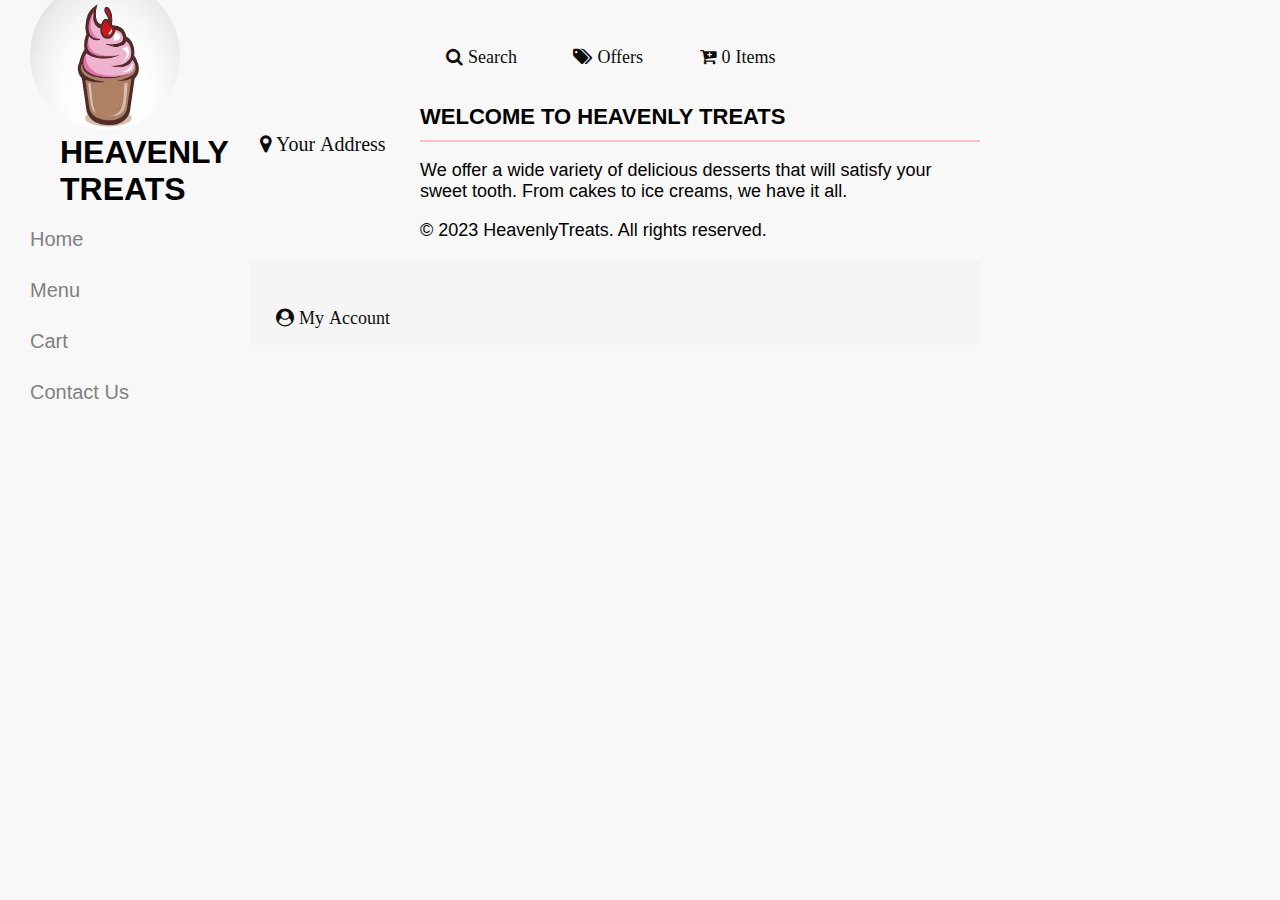
<file: OnlineOrderingSystem/index.html>
<!DOCTYPE html>
<html lang="en">
<head>
    <meta charset="UTF-8">
    <meta http-equiv="X-UA-Compatible" content="IE=edge">
    <meta name="viewport" content="width=device-width, initial-scale=1.0">
    <title>HeavenlyTreats.co.uk</title>
    <link rel = "stylesheet" href="StyleSheet.css" type = "text/css" media = "screen">
    <link rel="stylesheet" href="https://cdnjs.cloudflare.com/ajax/libs/font-awesome/4.7.0/css/font-awesome.min.css">
    <link href="https://cdn.jsdelivr.net/npm/bootstrap@5.2.3/dist/css/bootstrap.min.css" rel="stylesheet" integrity="sha384-rbsA2VBKQhggwzxH7pPCaAqO46MgnOM80zW1RWuH61DGLwZJEdK2Kadq2F9CUG65" crossorigin="anonymous">
    <script src="https://cdn.jsdelivr.net/npm/bootstrap@5.2.3/dist/js/bootstrap.bundle.min.js" integrity="sha384-kenU1KFdBIe4zVF0s0G1M5b4hcpxyD9F7jL+jjXkk+Q2h455rYXK/7HAuoJl+0I4" crossorigin="anonymous"></script>
    <script src="index.js"></script>

</head>
<body>

    <!-- desktop view -->
    <div class="container" id="container">
        <div id="menu">
            <div class="title">
                <img src ="Images/logo.png" alt="logo">
                <div class ="title"> 
                    <h1> Heavenly Treats </h1> 
            </div>
            </div>
            <div class="menu-item">
                <a href="index.html">Home</a>
                <a href="menu.html">Menu</a>
                <a href="cart.html">Cart</a>
                <a href="contactus.html">Contact Us</a>
            </div>
        </div>

        <div id="food-container">
            <div id="header">
                <div class="add-box">
                    <i class="fa fa-map-marker your-address" id="add-address"> Your Address</i>
                </div>
                <div class="util">
                    <i class="fa fa-search"> Search</i>
                    <i class="fa fa-tags"> Offers</i>
                    <i class="fa fa-cart-plus" id="cart-plus"> 0 Items</i> <br>
                    <main>
                        <section class="banner">
                            <h2>Welcome to Heavenly Treats </h2>
                            <p>We offer a wide variety of delicious desserts that will satisfy your sweet tooth. From cakes to ice creams, we have it all.</p>
                        </section> 
                        
                        
                        <footer>
                            <p>&copy; 2023 HeavenlyTreats. All rights reserved.</p>
                        </footer>
                     </div>
            </div>
            <div id="cart">
                <div class="taste-header">
                    <div class="user">
                        <i class="fa fa-user-circle" id="circle"> My Account</i>                    
                    </div>
                </div>
</file>
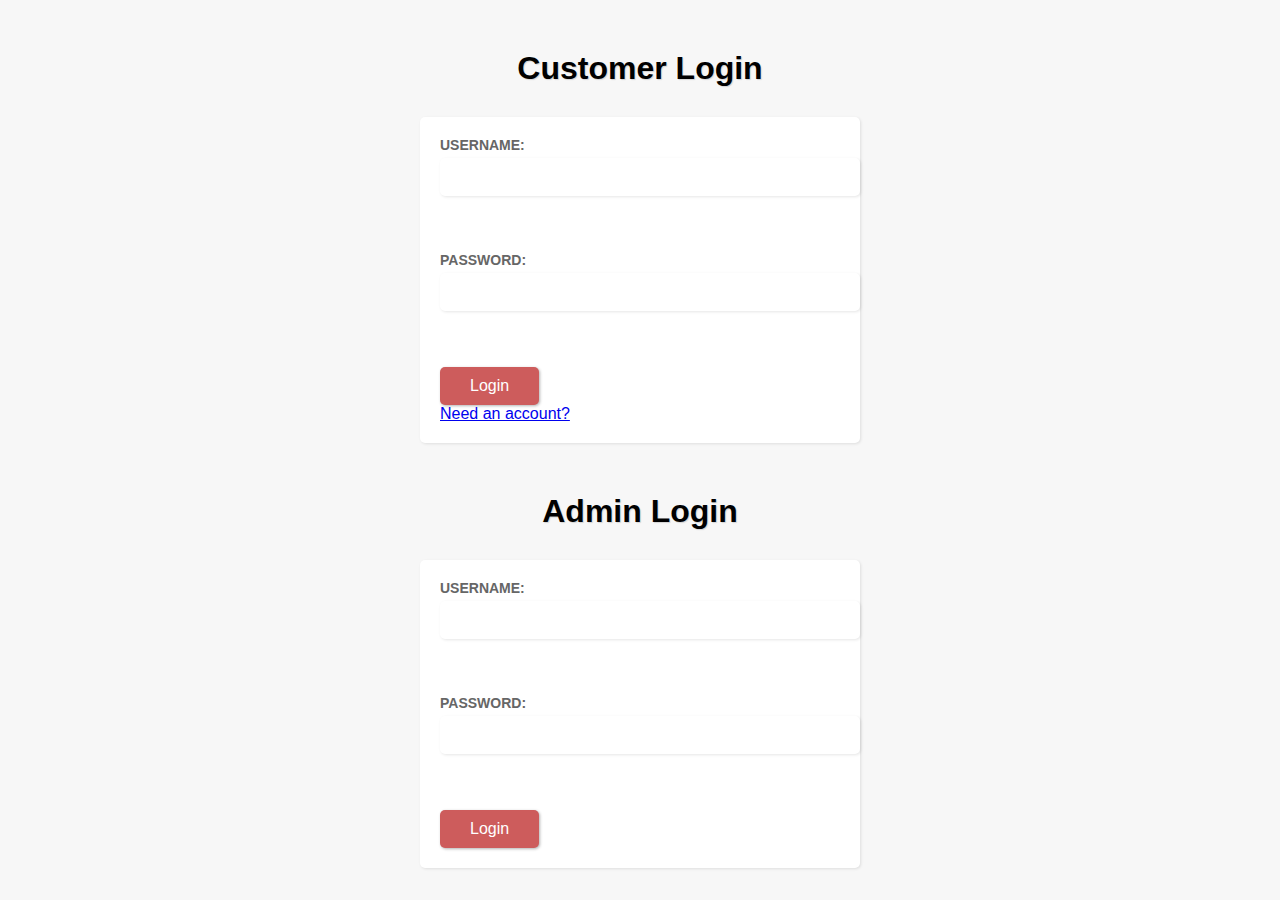
<file: OnlineOrderingSystem/login.html>
<!DOCTYPE html>
<html>
<head>
	<title>Login Page</title>
</head>
<body>
	<h1>Customer Login </h1>
	<form>
		<label for="username">Username:</label>
		<input type="text" id="username" name="username"><br><br>
		<label for="password">Password:</label>
		<input type="password" id="password" name="password"><br><br>
		<input type="button" value="Login" onclick="validate()"> <br>
		<a href="Signup.html"> Need an account? </h1> </a>
	</form>
	<p id="message"></p>
	
	<h1>Admin Login </h1>
	<form>
		<label for="username">Username:</label>
		<input type="text" id="username" name="username"><br><br>
		<label for="password">Password:</label>
		<input type="password" id="password" name="password"><br><br>
		<input type="button" value="Login" onclick="validate()">
	</form>
	<p id="message"></p
</body>
</html>
<style>
	body {
		background-color: #f7f7f7;
		font-family: Arial, sans-serif;
	}

	h1 {
		text-align: center;
		margin-top: 50px;
		margin-bottom: 30px;
		text-shadow: 1px 1px 1px #d3d3d3;
	}
	form {
		width: 400px;
		margin: 0 auto;
		background-color: #fff;
		padding: 20px;
		border-radius: 5px;
		box-shadow: 1px 1px 3px rgba(0,0,0,0.1);
		

	}
	label {
		display: block;
		margin-bottom: 5px;
		color: #666;
		font-size: 14px;
		font-weight: bold;
		text-transform: uppercase;
	}
	input[type="text"], input[type="password"] {
		display: block;
		width: 100%;
		padding: 10px;
		border: none;
		border-radius: 5px;
		margin-bottom: 20px;
		font-size: 16px;
		color: #555;
		box-shadow: 1px 1px 3px rgba(0,0,0,0.1);
	}
	input[type="button"] {
		background-color: indianred;
		color: #fff;
		font-size: 16px;
		border: none;
		border-radius: 5px;
		padding: 10px 30px;
		cursor: pointer;
		box-shadow: 1px 1px 3px rgba(0,0,0,0.3);
		transition: background-color 0.2s ease-in-out;
	}
	input[type="button"]:hover {
		background-color: #556b2f;
	}
	
</style>
</file>
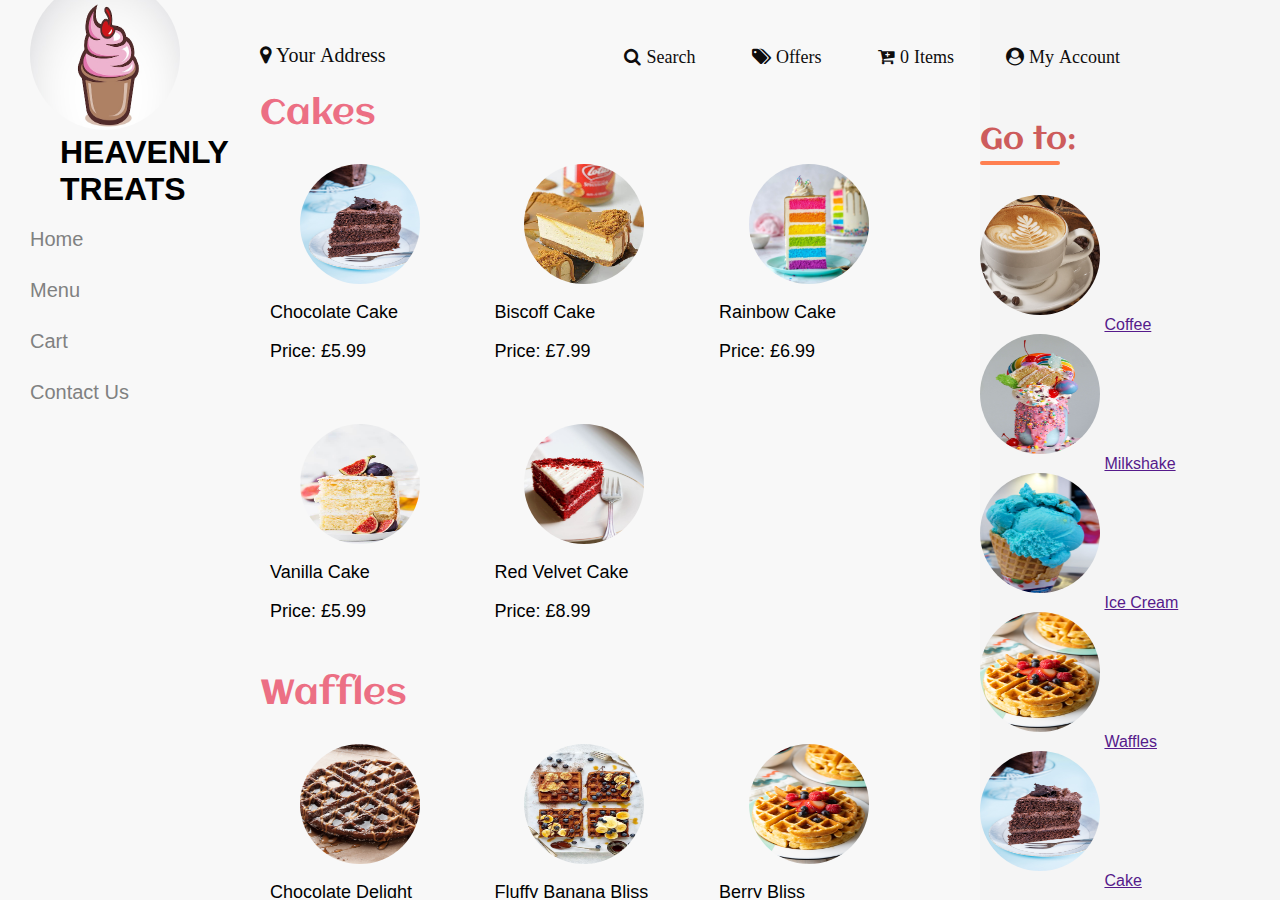
<file: OnlineOrderingSystem/menu.html>
<!DOCTYPE html>
<html lang="en">
<head>
    <meta charset="UTF-8">
    <meta http-equiv="X-UA-Compatible" content="IE=edge">
    <meta name="viewport" content="width=device-width, initial-scale=1.0,viewport-fit=cover">
    <title>HeavenlyTreats.co.uk</title>
    <link rel = "stylesheet" href="StyleSheet.css" type = "text/css" media = "screen">
    <link rel="stylesheet" href="https://cdnjs.cloudflare.com/ajax/libs/font-awesome/4.7.0/css/font-awesome.min.css">
    <link href="https://cdn.jsdelivr.net/npm/bootstrap@5.2.3/dist/css/bootstrap.min.css" rel="stylesheet" integrity="sha384-rbsA2VBKQhggwzxH7pPCaAqO46MgnOM80zW1RWuH61DGLwZJEdK2Kadq2F9CUG65" crossorigin="anonymous">
    <script src="https://cdn.jsdelivr.net/npm/bootstrap@5.2.3/dist/js/bootstrap.bundle.min.js" integrity="sha384-kenU1KFdBIe4zVF0s0G1M5b4hcpxyD9F7jL+jjXkk+Q2h455rYXK/7HAuoJl+0I4" crossorigin="anonymous"></script>
    
</head>
<body>
     <!-- desktop view -->
     <div class="container" id="container">
        <div id="menu">
            <div class="title">
                <img src ="Images/logo.png" alt="logo">
                <div class ="title"> 
                    <h1> Heavenly Treats </h1> 
            </div>
            </div>
            <div class="menu-item">
                <a href="index.html">Home</a>
                <a href="menu.html">Menu</a>
                <a href="cart.html">Cart</a>
                <a href="contactus.html">Contact Us</a>
            </div>
        </div>

        <div id="food-container">
            <div id="header">
                <div class="add-box">
                    <i class="fa fa-map-marker your-address" id="add-address"> Your Address</i>
                </div>
                <div class="util">
                    <i class="fa fa-search"> Search</i>
                    <i class="fa fa-tags"> Offers</i>
                    <i class="fa fa-cart-plus" id="cart-plus"> 0 Items</i>
                </div>
            </div>
            <div id="food-items" class="d-food-items">
                <div id="cake" class="cakes">
                    <p id="category-name"> Cakes </p>    
                </div>
                <div id = "item-card">
            <img src="Images/Cake/chocolate.jpg" alt="Chocolate Cake" >
            <p id="ItemName"> Chocolate Cake</p>
            <p id ="Price"> Price: £5.99</p>
            </div>
            <div id = "item-card">
            <img src="Images/Cake/biscoff.jpg" alt="Biscoff Cake" >
            <p id="ItemName"> Biscoff Cake</p>
            <p id ="Price"> Price: £7.99</p>
            </div>
            <div id = "item-card">
            <img src="Images/Cake/rainbow.jpg" alt="Rainbow Cake" >
            <p id="ItemName"> Rainbow Cake</p>
            <p id ="Price"> Price: £6.99</p>
            </div>
            <div id = "item-card">
            <img src="Images/Cake/vanilla.jpg" alt="Vanilaa Cake" >
            <p id="ItemName"> Vanilla Cake</p>
            <p id ="Price"> Price: £5.99</p>
            </div>
            <div id = "item-card">
            <img src="Images/Cake/redvelvet.jpg" alt="Red Velvet Cake" >
            <p id="ItemName"> Red Velvet Cake</p>
            <p id ="Price"> Price: £8.99</p>
         </div>
               <div id="waffle" class="waffles">
                    <p id="category-name"> Waffles </p>    
                </div>
                <div id = "item-card">
                      <img src="Images/Waffles/chocWaffle.jpg" alt="Choc waffle" >
                      <p id="ItemName"> Chocolate Delight</p>
                       <p id ="Price"> Price: £12.99</p>
                 </div>
                <div id = "item-card">
                        <img src="Images/Waffles/banana.jpg" alt="Banana Waffle" >
                        <p id="ItemName"> Fluffy Banana Bliss </p>
                        <p id ="Price"> Price: £10.99</p>
                 </div>
                <div id = "item-card">
                        <img src="Images/Waffles/berries.jpg" alt="Berries Waffle" >
                        <p id="ItemName"> Berry Bliss </p>
                        <p id ="Price"> Price: £12.99</p>
                 </div>
                <div id = "item-card">
                        <img src="Images/Waffles/strawberryWaffle.jpg" alt="Strawberry Waffle" >
                        <p id="ItemName"> Strawberry Sensation </p>
                        <p id ="Price"> Price: £10.99</p>
                </div>
                <div id="icecream" class="icecream">
                    <p id="category-name"> Ice Cream </p>
                </div>
                <div id = "item-card">
                        <img src="Images/Ice cream/vanilla.jpg" alt="Vanilla ice cream" >
                        <p id="ItemName"> Vanila </p>
                        <p id ="Price"> Price: £4.99</p>
                </div>
                <div id = "item-card">
                      <img src="Images/Ice cream/strawberry.jpg" alt="Starwberry ice cream" >
                      <p id="ItemName"> Strawberry </p>
                      <p id ="Price"> Price: £4.99</p>
                </div>
                <div id = "item-card">
                       <img src="Images/Ice cream/chocolate.jpg" alt="Chocolate ice cream" >
                       <p id="ItemName"> Chocolate </p>
                       <p id ="Price"> Price: £4.99</p>
                </div>
                <div id = "item-card">
                      <img src="Images/Ice cream/mango.jpg" alt="Mango ice cream" >
                      <p id="ItemName"> Mango </p>
                      <p id ="Price"> Price: £4.99</p>
                </div>
                <div id = "item-card">
                    <img src="Images/Ice cream/cookiescream.jpg" alt="Cookies n cream ice cream" >
                    <p id="ItemName"> Cookies and Cream </p>
                    <p id ="Price"> Price: £4.99</p>
                </div>
                <div id = "item-card">
                    <img src="Images/Ice cream/bubblegum.jpg" alt="bubblegum ice cream" >
                    <p id="ItemName"> Bubble Gum </p>
                    <p id ="Price"> Price: £4.99</p>
                </div>

                <div id="milkshake" class="milkshakes">
                    <p id="category-name"> Milkshakes </p> 
                </div>
                <div id = "item-card">
                    <img src="Images/Milkshake/brownieMilkshake.jpg" alt="brownieMilkshake" >
                    <p id="ItemName"> Brownie </p>
                    <p id ="Price"> Price: £7.99</p>
                </div>
                <div id = "item-card">
                    <img src="Images/Milkshake/caramelMilkshake.jpg" alt="caramelMilkshake" >
                    <p id="ItemName"> Caramel </p>
                    <p id ="Price"> Price: £7.99</p>
                </div>
                <div id = "item-card">
                    <img src="Images/Milkshake/oreoMilkshake.jpg" alt="oreoMilkshake" >
                    <p id="ItemName"> Oreolicious </p>
                    <p id ="Price"> Price: £7.99</p>
                </div>
                <div id = "item-card">
                    <img src="Images/Milkshake/rainbowMilkshake.jpg" alt="rainbowMilkshake" >
                    <p id="ItemName"> Rainbow </p>
                    <p id ="Price"> Price: £7.99</p>
                </div>
                <div id = "item-card">
                    <img src="Images/Milkshake/strawberryMilkshake.jpg" alt="strawberryMilkshake" >
                    <p id="ItemName"> Strawberry </p>
                    <p id ="Price"> Price: £7.99</p>
                </div>
                <div id="coffee" class="coffee">
                    <p id="category-name"> Coffee </p> 
                </div>
                <div id = "item-card">
                    <img src="Images/Coffee/americano.jpg" alt="americano" >
                    <p id="ItemName"> Americano </p>
                    <p id ="Price"> Price: £5.99</p>
                </div>
                <div id = "item-card">
                    <img src="Images/Coffee/cappuccino.jpg" alt="cappuccino" >
                    <p id="ItemName"> Cappuccino </p>
                    <p id ="Price"> Price: £5.99</p>
                </div>
                <div id = "item-card">
                    <img src="Images/Coffee/flatwhite.jpg" alt="flatwhite" >
                    <p id="ItemName"> Flat White </p>
                    <p id ="Price"> Price: £5.99</p>
                </div>
                <div id = "item-card">
                    <img src="Images/Coffee/hotchocolate.jpg" alt="hotchocolate" >
                    <p id="ItemName"> Hot Chocolate </p>
                    <p id ="Price"> Price: £5.99</p>
                </div>     
            </div>
            <div id="cart-page" class="cart-toggle">
                <p id="cart-title">Cart Items</p>
                <p id="m-total-amount">Total Amout : 100</p>
                <table>
                    <thead>
                        <td>Item</td>
                        <td>Name</td>
                        <td>Quantity</td>
                        <td>Price</td>
                    </thead>
                    <tbody id="table-body">
                        
                    </tbody>
                </table>
                <div class="btn-box">
                    <button class="cart-btn">Checkout</button>
                </div>
            </div>
        </div>

        <div id="cart">
            <div class="taste-header">
                <div class="user">
                    <i class="fa fa-user-circle" id="circle"> My Account</i>                    
                </div>
            </div>
            <div id="category-list">
                <p class="item-menu">Go to:</p>
                <div class="border"></div>  
                <div class="list-food">
                    <img src="Images/Coffee/cappuccino.jpg" alt="Coffee" >
                    <a href = "" class = "list-food"> Coffee </a>
                    <img src="Images/Milkshake/rainbowMilkshake.jpg" alt="Milkshake" >
                    <a href = "" class = "list-food"> Milkshake</a>
                    <img src="Images/Ice cream/bubblegum.jpg" alt="Ice cream" >
                    <a href = "" class = "list-food"> Ice Cream</a>
                    <img src="Images/Waffles/berries.jpg" alt="Waffle" >
                    <a href = "" class = "list-food"> Waffles </a>
                    <img src="Images/Cake/chocolate.jpg" alt="Chocolate Cake" >
                    <a href = "" class = "list-food"> Cake</a>
                </div>              
            </div>
            <div id="checkout" class="cart-toggle">
                <p id="total-item">Total Item : 5</p>
                <p id="total-price"></p>
                <p id="delievery">Free delievery on $ 40</p>
                <button class="cart-btn">Checkout</button>
            </div>
        </div>
    </div>
</file>
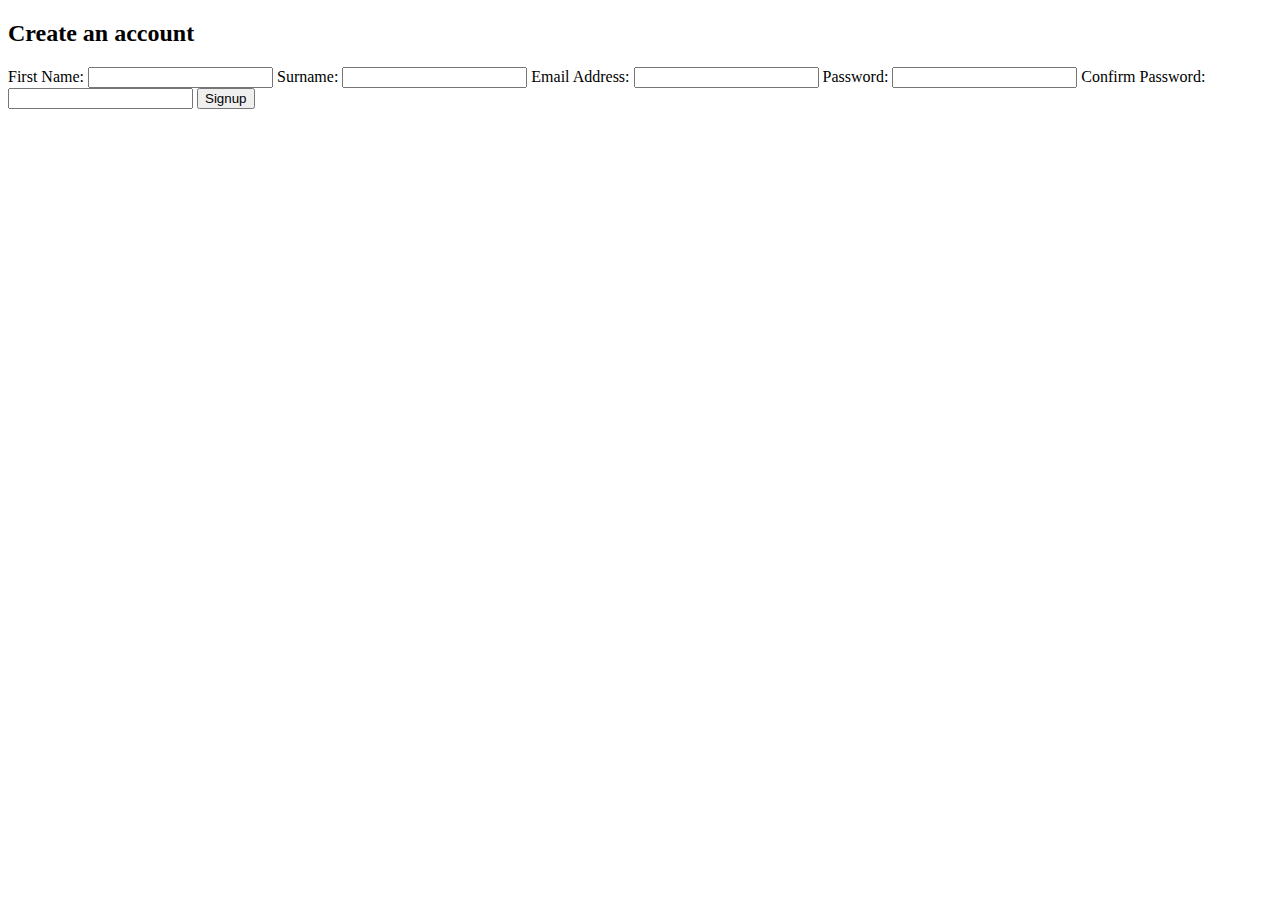
<file: OnlineOrderingSystem/Signup.html>
<!DOCTYPE html>
<html>
<head>
	<title>Signup</title>
</head>
<body>
	<div class="signup-form">
		<h2>Create an account </h2>
		<form action="#" method="post">
			<label for="firstname">First Name:</label>
			<input type="text" id="firstname" name="firstname" required>

			<label for="surname">Surname:</label>
			<input type="text" id="surname" name="surname" required>

			<label for="email">Email Address:</label>
			<input type="email" id="email" name="email" required>

			<label for="password">Password:</label>
			<input type="password" id="password" name="password" required>
            <label for="confirmpassword">Confirm Password:</label>
			<input type="password" id="password" name="password" required>

			<input type="submit" value="Signup">
		</form>
	</div>
</body>
</html>
</file>
<file: OnlineOrderingSystem/StyleSheet.css>
@import url('https://fonts.googleapis.com/css2?family=Open+Sans:wght@300&display=swap');

@import url('https://fonts.googleapis.com/css2?family=Aclonica&display=swap');

@media only screen and (max-width: 600px) {
    body {
      font-size: 16px;
    }
  }
html{
    height: 100%;
}
body{
    margin: 0;
    padding: 0;
    box-sizing: border-box;
    font-family: 'Open Sans', sans-serif;
    height: 100%;
}
.container{
    display: grid;
    grid-template-columns: 250px 1fr 300px;
    min-height: 100vh;
    min-height: -webkit-fill-available;
    overflow: hidden;
}

.title{
    padding: 0 30px;
}
.title h1{
    font-family: Arial, sans-serif;
    font-size: 32px;
    margin: 0;
    text-transform: uppercase;
  }

#menu img{
    width: 150px;
    height: 150px;
    border-radius: 50%;
    margin-top: -20px;
}
img {
    width: 150px;
    height: 150px;
    border-radius: 50%;
    margin-top: -20px;
  }
.title p{
    font-size: 40px;
    font-family: Verdana, Geneva, Tahoma, sans-serif;
    color: indianred;
    margin: 0;
}
.border{
    width: 80px;
    height: 4px;
    margin: 3px 0;
    margin-bottom: 30px;
    border-radius: 2px;
    background: coral;
}

.menu-item a{
    display: block;
    text-decoration: none;
    font-size: 20px;
    padding: 8px 30px;
    font-family: Verdana, Geneva, Tahoma, sans-serif;
    margin: 12px 0;
    color: rgb(128, 129, 129);
    font-weight: 300;
    
}
.menu-item a:hover{
    background: rgb(250, 212, 218);
}
#food-items{
    overflow: auto;
    height: calc(100vh - 86px);
}
#header{
    display: flex;
    justify-content: space-between;
    align-items: center;
    padding-top: 40px;
    padding-bottom: 10px;
    position: sticky;
    top: 0;
   
    z-index: 1;
}
::-webkit-scrollbar{
    display:none;
}
#header .address{
    font-size: 20px;
    
}
#map{
    font-size: 25px;
    color: red;
}
.your-address{
    color: rgb(12, 12, 12);
    padding: 5px 10px;
    width: 150px;
    overflow: hidden;
    white-space: nowrap;
    text-overflow: ellipsis;
    cursor: pointer;
}
.add-box i{
    font-size: 20px;
}

#header select{
    width: 150px;
    overflow: hidden;
    border: none;
    outline: none;
    background: none;
    color: rosybrown;
    padding: 0 5px;
}
.food-items{
    display: none;
}
.cart-toggle{
    display: block;
}
.util i,.user i{
    font-size: 18px;
    margin: 0 16px;
	padding: 8px 10px;
    color: rgb(14, 13, 13);
    border-radius: 20px;
    cursor: pointer;
}
.util i:active{
    color: white;
    background: crimson;
}
#cake,#waffles{
    margin-top: 10px; 
}

#category-name,.item-menu{
    margin: 10px;
    font-size: 35px;   
    color: rgb(236, 111, 132);
    font-family: 'Aclonica', sans-serif;
}
#item-card{
    width: 180px;
    height: 220px;
    padding: 10px;
	margin: 10px;
    display: inline-block;
    border-radius: 5px;
    cursor: pointer;
    transition: 0.5s all ease-in-out;
   
}
#item-card:hover img{
    transform: scale(1.2);
}

#item-card img{
    width: 120px;
    height: 120px;
    margin: auto;
    display: block;
    margin-bottom: 15px;
    transition: 0.5s all ease-in-out;
}
#item-name{
    margin: 5px 0;
    font-weight: 600;
    color: rgb(14, 19, 19);
    font-size: 18px;
}
#item-price{
    margin: 0;
    color: rgb(2, 27, 27);
    font-weight: 500;
    font-size: 18px;
}

.food-items{
    display: none;
}
.foodImg{
	width: 10px;
	height: 10px;

}
.cart-toggle{
    display: none;
}
#cart-page{
    background:rgb(236, 111, 132);
    margin: 40px 10px;
    margin-right: 50px;
    padding: 20px 30px;
    padding-bottom: 30px;
    position: relative;
}
#cart-title{
    font-size: 35px;
    margin: 0;
    color: indianred;
}
#cart-page table{
    width: 100%;
    margin-top: 20px;
    text-align: center;
}
#cart-page table thead td{
    font-size: 25px;
    padding-bottom: 10px;
}

.cart-btn{
    outline: none;
    border: none;
    background: crimson;
    color: white;
    padding: 10px 25px;
    border-radius: 20px;
    font-size: 18px;
    text-transform: uppercase;
    bottom: 30px;
    margin: 15px 0;
    cursor: pointer;
}
#cart-page table tbody td{
    padding: 10px 0;
    font-size: 20px;
}
#cart-page table tbody button{
    outline: none;
    border: none;
    font-size: 16px;
    background: none;
    background: lightcoral;
    color: white;
    border-radius: 3px;
    cursor: pointer;
    margin: 0 5px;
}
#cart-page table tbody img{
    width: 75px;
    height: 75px;
    border-radius: 50%;
}
.list-food img{
	width: 120px;
    height: 120px;
    margin: auto;
	border-radius: 50%;
    margin-bottom: 15px;
    transition: 0.5s all ease-in-out;
	transform: scale(1.0);
}
#checkout{
    text-align: center;
    margin: 40px auto;
    border-radius: 5px;
    background: white;
    padding: 10px 20px;
}
#checkout p{
    margin: 15px 0;
    float: left;
}
#total-price,#total-item{
    font-size: 25px;
    color: indianred;
}
#delievery{
    font-size: 20px;
    color: limegreen;
}
#cart{
    background: whitesmoke;
    padding-right: 30px;
    overflow-y: scroll;
}

.item-menu{
    margin: 0;
    font-size: 30px;
    margin-top: 40px;
    color: indianred;
    background: whitesmoke;
    
}
.list-card{
    display: flex;
    align-items: center;
    margin-top: 15px;
    border-radius: 25px;
    cursor: pointer;
    transition: 0.3s all ease-in-out;
}

.list-food:hover img{
    transition: 0.5s all ease-in-out;
    transform: scale(1.0);
}

.list-name{
    font-size: 20px;
    margin: 0 10px;
    text-decoration: none;
    text-transform: capitalize;
    color: rgb(94, 43, 43);
}
.taste-header{
    padding-top: 40px;
    padding-bottom: 10px;
    position: sticky;
    top: 0;
    background: whitesmoke;
}


body {
  font-family: Arial, sans-serif;
  background-color: #f8f8f8;
}

.contact {
    position: absolute;
    top: 0;
    left: 50%;
    transform: translateX(-50%);
    align-items: center;
}

h2 {
  font-size: 22px;
  font-weight: bold;
  margin-top: 30px;
  margin-bottom: 10px;
  text-transform: uppercase;
  border-bottom: 2px solid #ffc0cb;
  padding-bottom: 10px;
}
p {
  margin-bottom: 10px;
  font-size: 18px;
}
.text {
  padding: 8px;
  width: 100%;
  border: 2px solid #dcdcdc;
  border-radius: 5px;
  font-size: 16px;
  margin-bottom: 20px;
}
input[type="submit"] {
  background-color: #ffc0cb;
  border: none;
  color: white;
  padding: 10px 20px;
  border-radius: 5px;
  font-size: 18px;
  cursor: pointer;
  transition: all 0.3s ease;
}
input[type="submit"]:hover {
  background-color: #ffa07a;
}
</file>
